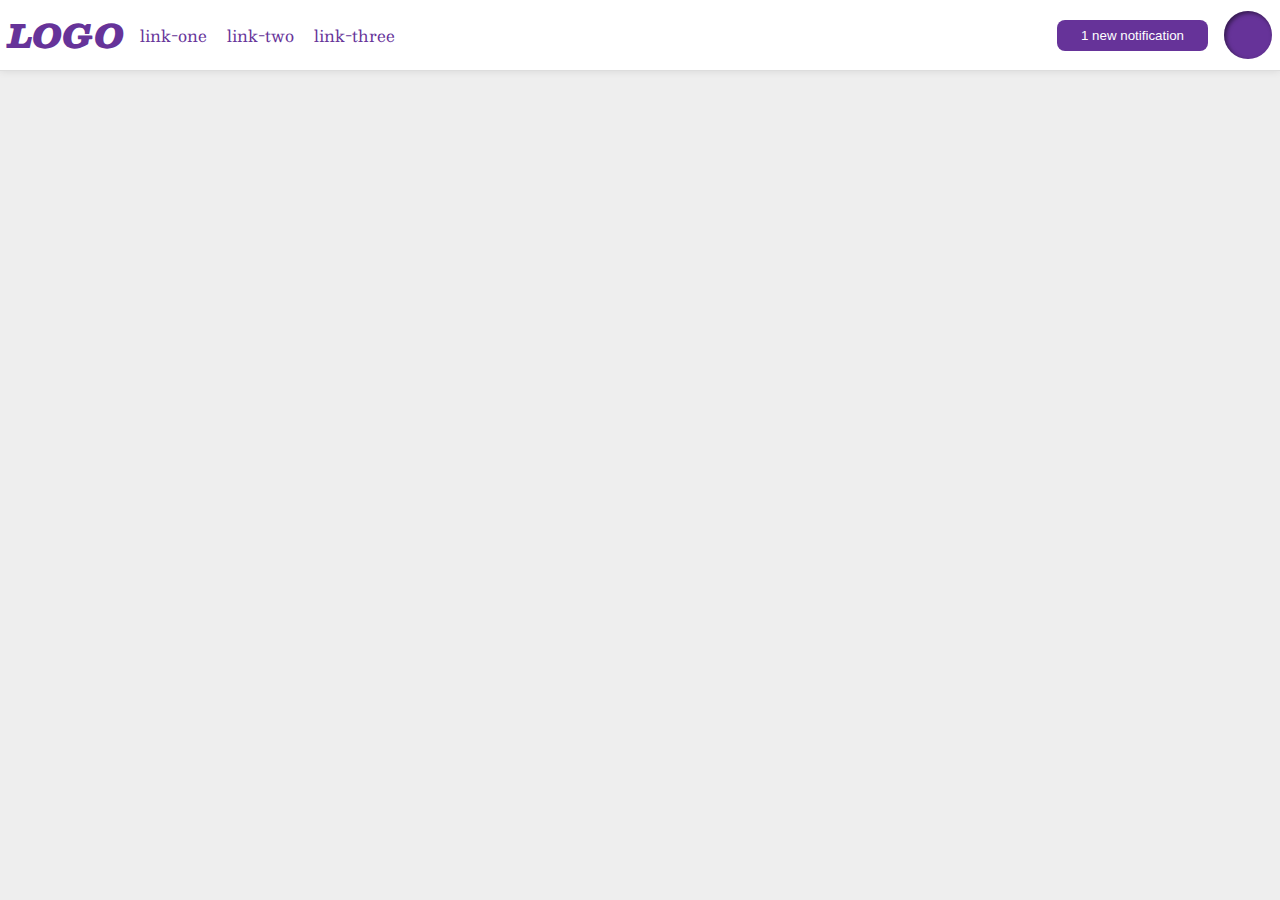
<file: flex/03-flex-header-2/index.html>
<!DOCTYPE html>
<html lang="en">
  <head>
    <meta charset="UTF-8">
    <meta http-equiv="X-UA-Compatible" content="IE=edge">
    <meta name="viewport" content="width=device-width, initial-scale=1.0">
    <title>Flex Header 2</title>
    <link rel="stylesheet" href="style.css">
  </head>
  <body>
    <div class="header">
      <div class="left">
      <div class="logo">
        LOGO
      </div>
      <ul class="links">
        <li><a href="google.com">link-one</a></li>
        <li><a href="google.com">link-two</a></li>
        <li><a href="google.com">link-three</a></li>
      </ul>
      </div>
      <div class="right">
      <button class="notifications">
        1 new notification
      </button>
      <div class="profile-image"></div>
    </div>
  </body>
</html>
</file>
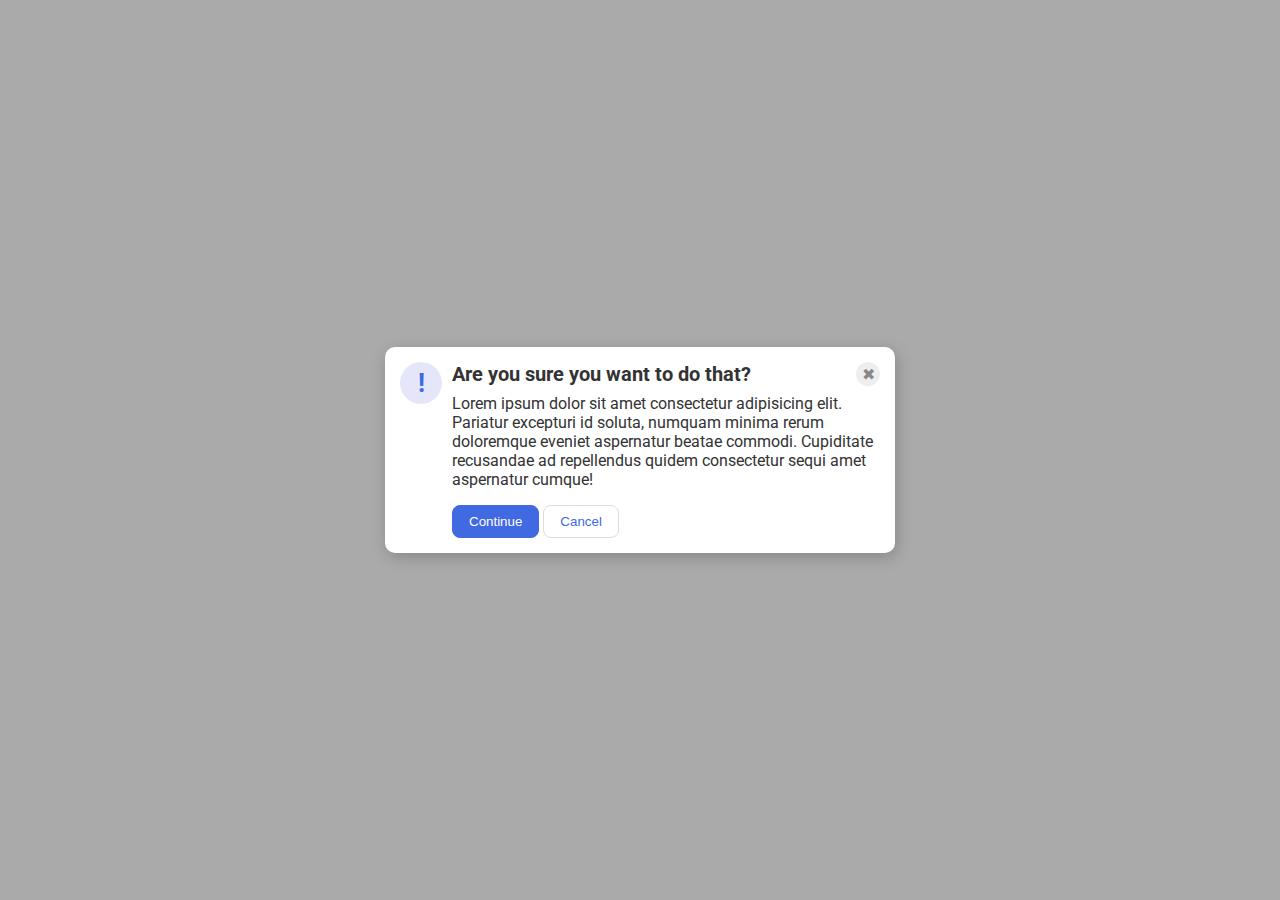
<file: flex/05-flex-modal/index.html>
<!DOCTYPE html>
<html lang="en">
  <head>
    <meta charset="UTF-8">
    <meta http-equiv="X-UA-Compatible" content="IE=edge">
    <meta name="viewport" content="width=device-width, initial-scale=1.0">
    <link rel="stylesheet" href="style.css">
    <title>Modal</title>
  </head>
  <body>
    <div class="modal">
      <div class="icon">!</div>
    <div class="container">
      <div class="header">Are you sure you want to do that?
        <div class="close-button">✖</div>
      </div>
      <div class="text">Lorem ipsum dolor sit amet consectetur adipisicing elit. Pariatur excepturi id soluta, numquam minima rerum doloremque eveniet aspernatur beatae commodi. Cupiditate recusandae ad repellendus quidem consectetur sequi amet aspernatur cumque!</div>
      <button class="continue">Continue</button>
      <button class="cancel">Cancel</button>  
    </div>
      
    </div>
  </body>
</html>
</file>
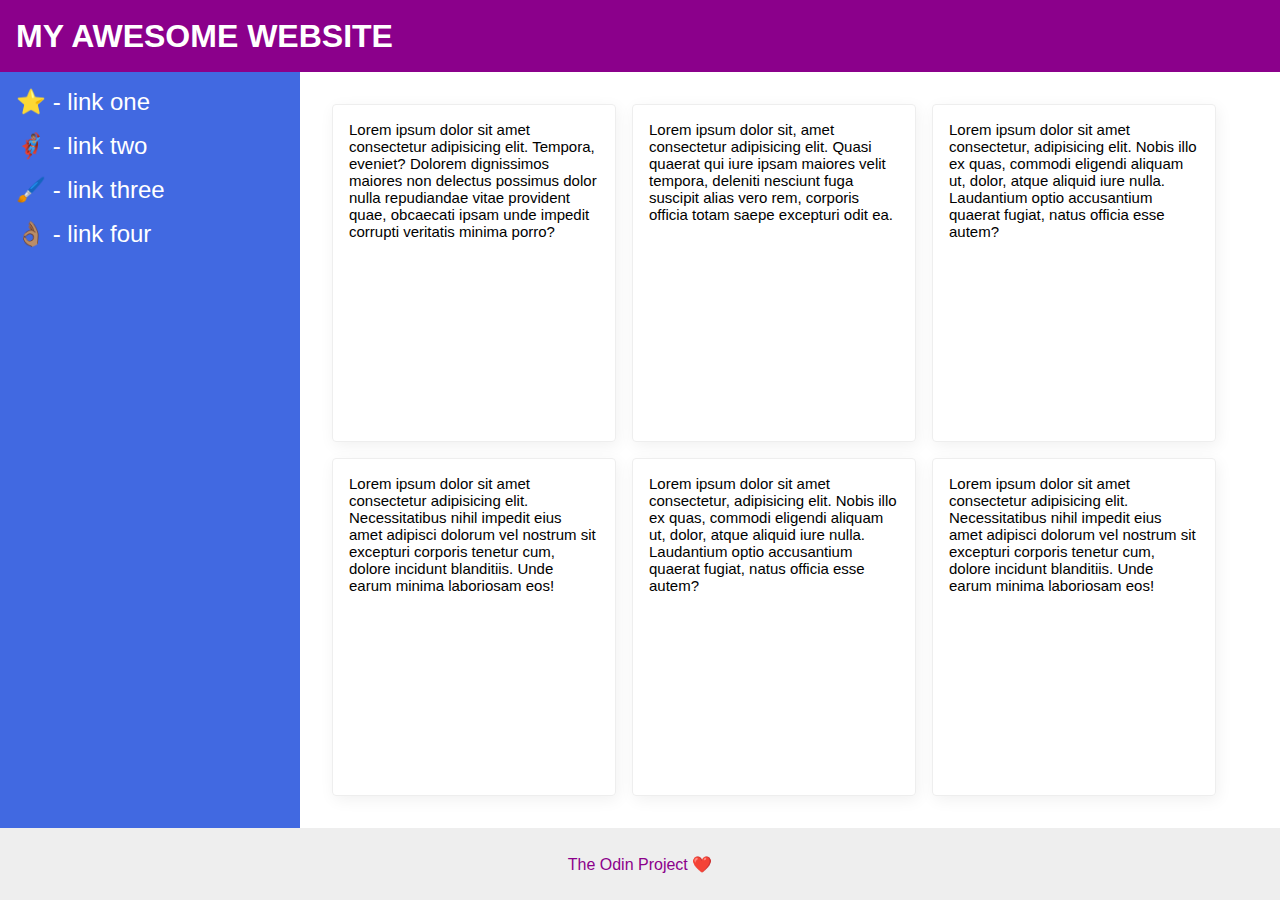
<file: flex/07-flex-layout-2/index.html>
<!DOCTYPE html>
<html lang="en">
  <head>
    <meta charset="UTF-8">
    <meta http-equiv="X-UA-Compatible" content="IE=edge">
    <meta name="viewport" content="width=device-width, initial-scale=1.0">
    <title>The Holy Grail</title>
    <link rel="stylesheet" href="style.css">
  </head>
  <body>
    <div class="header">
      MY AWESOME WEBSITE
    </div>
  <div class="content">
    <div class="sidebar">
      <ul>
        <li><a href="#">⭐ - link one</a></li>
        <li><a href="#">🦸🏽‍♂️ - link two</a></li>
        <li><a href="#">🖌️ - link three</a></li>
        <li><a href="#">👌🏽 - link four</a></li>
      </ul>
    </div>

  <div class="main">
    <div class="card">Lorem ipsum dolor sit amet consectetur adipisicing elit. Tempora, eveniet? Dolorem dignissimos maiores non delectus possimus dolor nulla repudiandae vitae provident quae, obcaecati ipsam unde impedit corrupti veritatis minima porro?</div>
    <div class="card">Lorem ipsum dolor sit, amet consectetur adipisicing elit. Quasi quaerat qui iure ipsam maiores velit tempora, deleniti nesciunt fuga suscipit alias vero rem, corporis officia totam saepe excepturi odit ea.</div>
    <div class="card">Lorem ipsum dolor sit amet consectetur, adipisicing elit. Nobis illo ex quas, commodi eligendi aliquam ut, dolor, atque aliquid iure nulla. Laudantium optio accusantium quaerat fugiat, natus officia esse autem?</div>
    <div class="card">Lorem ipsum dolor sit amet consectetur adipisicing elit. Necessitatibus nihil impedit eius amet adipisci dolorum vel nostrum sit excepturi corporis tenetur cum, dolore incidunt blanditiis. Unde earum minima laboriosam eos!</div>
    <div class="card">Lorem ipsum dolor sit amet consectetur, adipisicing elit. Nobis illo ex quas, commodi eligendi aliquam ut, dolor, atque aliquid iure nulla. Laudantium optio accusantium quaerat fugiat, natus officia esse autem?</div>
    <div class="card">Lorem ipsum dolor sit amet consectetur adipisicing elit. Necessitatibus nihil impedit eius amet adipisci dolorum vel nostrum sit excepturi corporis tenetur cum, dolore incidunt blanditiis. Unde earum minima laboriosam eos!</div>
  </div>
  
  </div>

    <div class="footer">
      The Odin Project ❤️
    </div>
  </body>
</html>
</file>
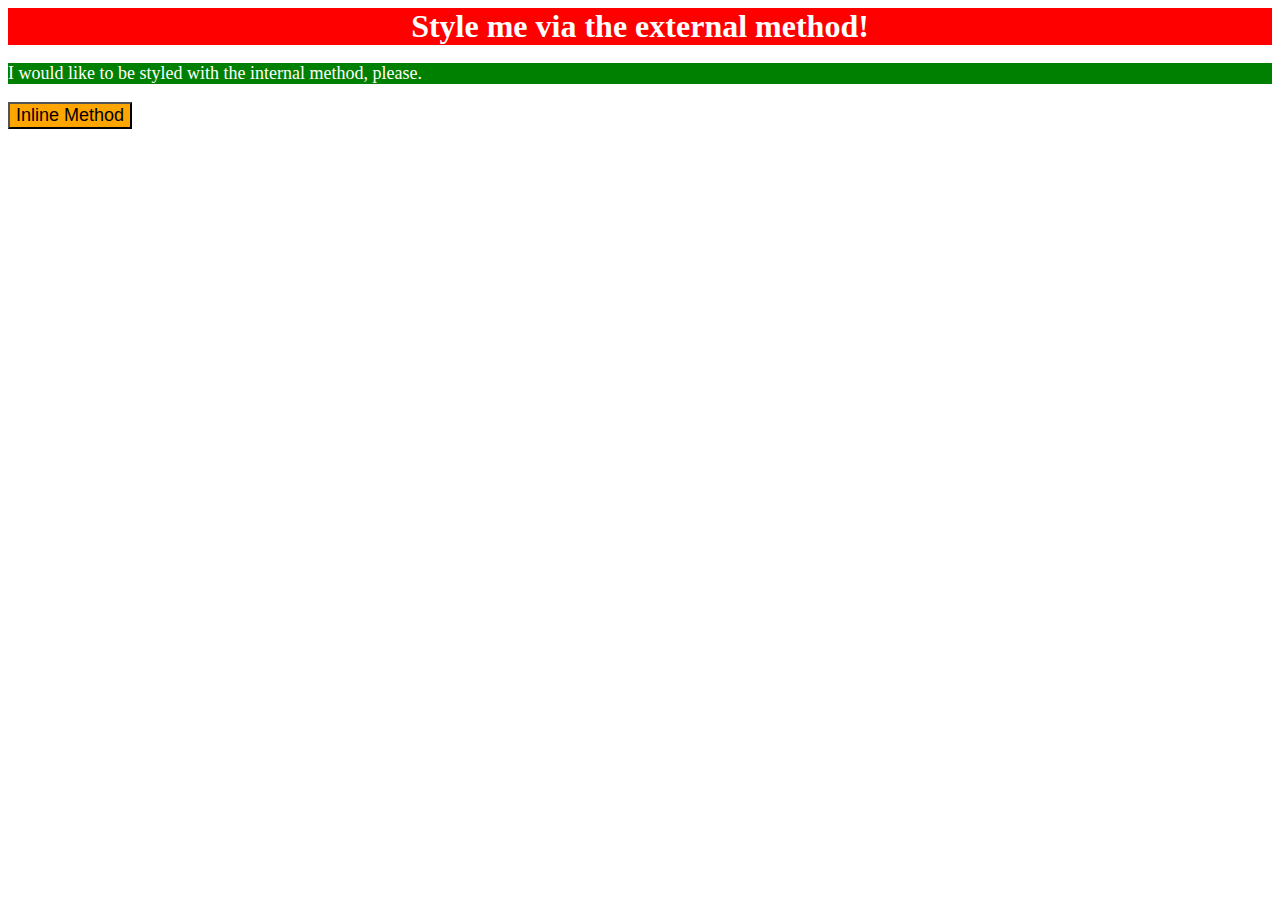
<file: foundations/01-css-methods/index.html>
<!DOCTYPE html>
<html lang="en">
  <head>
    <meta charset="UTF-8">
    <meta http-equiv="X-UA-Compatible" content="IE=edge">
    <meta name="viewport" content="width=device-width, initial-scale=1.0">
    <link rel="stylesheet" href="style.css">
    <style>
      p {
        background-color: green;
        color: white;
        font-size: 18px;
      }
    </style>
    <title>Methods for Adding CSS</title>
  </head>
  <body>
    <div>Style me via the external method!</div>
    <p>I would like to be styled with the internal method, please.</p>
    <button style="background-color: orange; font-size: 18px;">Inline Method</button>
  </body>
</html>
</file>
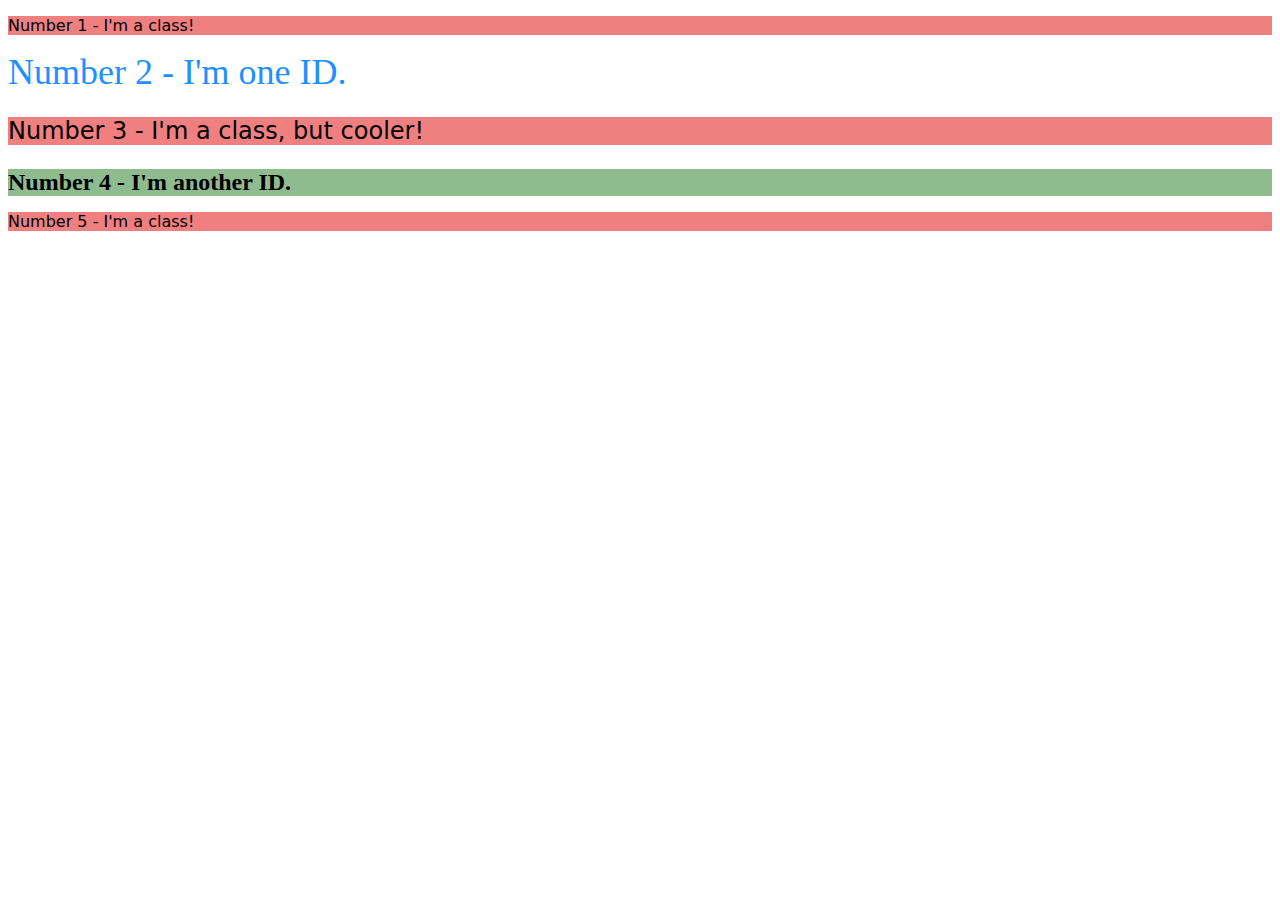
<file: foundations/02-class-id-selectors/index.html>
<!DOCTYPE html>
<html lang="en">
  <head>
    <meta charset="UTF-8">
    <meta http-equiv="X-UA-Compatible" content="IE=edge">
    <meta name="viewport" content="width=device-width, initial-scale=1.0">
    <title>Class and ID Selectors</title>
    <link rel="stylesheet" href="style.css">
  </head>
  <body>
    <p class="odd">Number 1 - I'm a class!</p>
    <div id="two">Number 2 - I'm one ID.</div>
    <p class="odd big">Number 3 - I'm a class, but cooler!</p>
    <div id="four" class="big">Number 4 - I'm another ID.</div>
    <p class="odd">Number 5 - I'm a class!</p>
  </body>
</html>
</file>
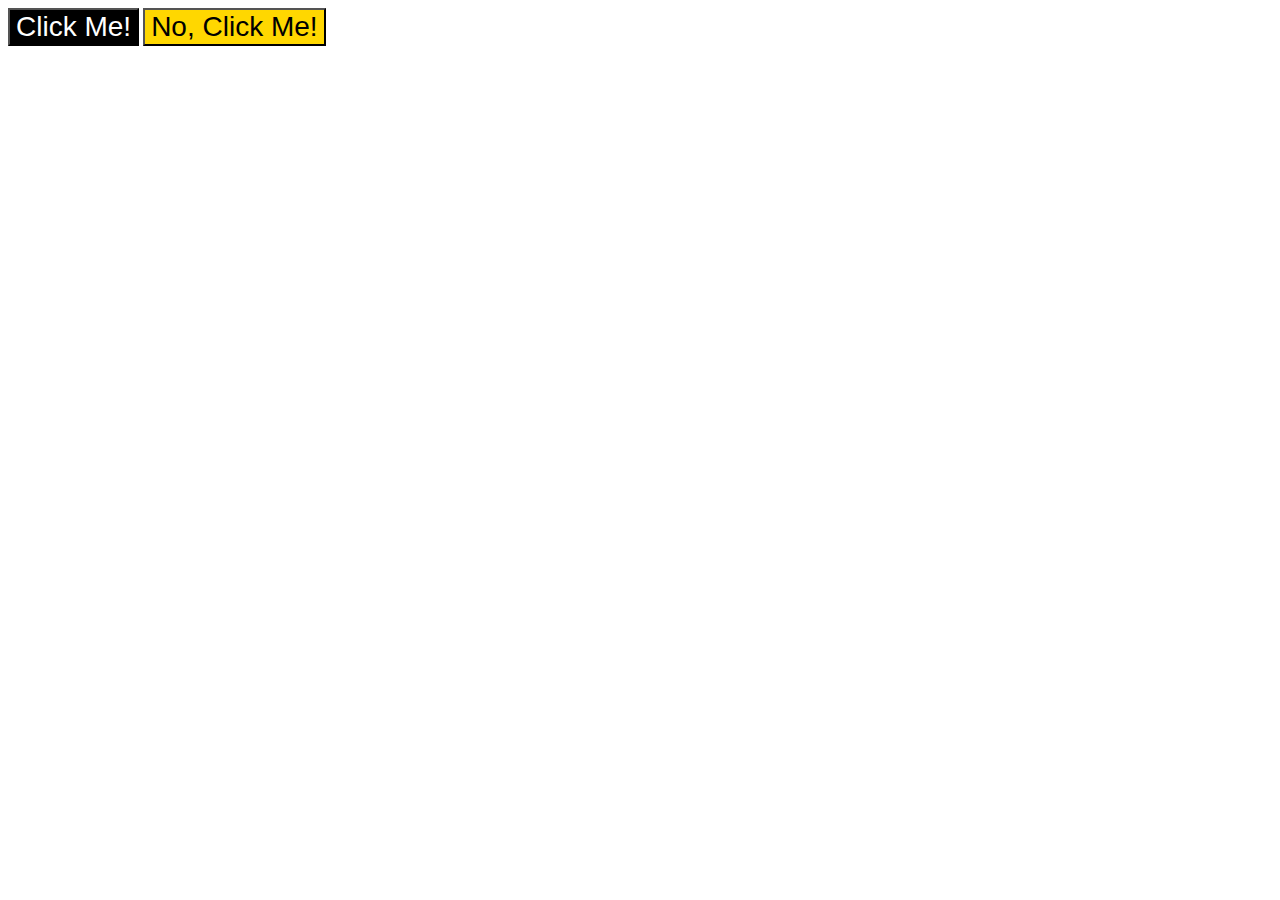
<file: foundations/03-grouping-selectors/index.html>
<!DOCTYPE html>
<html lang="en">
  <head>
    <meta charset="UTF-8">
    <meta http-equiv="X-UA-Compatible" content="IE=edge">
    <meta name="viewport" content="width=device-width, initial-scale=1.0">
    <title>Grouping Selectors</title>
    <link rel="stylesheet" href="style.css">
  </head>
  <body>
    <button class="one">Click Me!</button>
    <button class="two">No, Click Me!</button>
  </body>
</html>
</file>
<file: flex/03-flex-header-2/style.css>
/* this is some magical font-importing.  
you'll learn about it later. */
@import url('https://fonts.googleapis.com/css2?family=Besley:ital,wght@0,400;1,900&display=swap');

body {
  margin: 0;
  background: #eee;
  font-family: Besley, serif;
}

.header {
  background: white;
  border-bottom: 1px solid #ddd;
  box-shadow: 0 0 8px rgba(0,0,0,.1);
  display: flex;
  justify-content: space-between;
  padding: 8px;
}

.left, .right {
  display: flex;
  gap: 16px;
  align-items: center;
}

.profile-image {
  background: rebeccapurple;
  box-shadow: inset 2px 2px 4px rgba(0,0,0,.5);
  border-radius: 50%;
  width: 48px;
  height: 48px;
}

.logo {
  color: rebeccapurple;
  font-size: 32px;
  font-weight: 900;
  font-style: italic;
}

button {
  border: none;
  border-radius: 8px;
  background: rebeccapurple;
  color: white;
  padding: 8px 24px;
}

a {
  /* this removes the line under our links */
  text-decoration: none;
  color: rebeccapurple;
}

ul {
  list-style-type: none;
  display: flex;
  margin: 0;
  padding: 0;
  align-items: center;
  gap: 20px;
}
</file>
<file: flex/05-flex-modal/style.css>
@import url('https://fonts.googleapis.com/css2?family=Roboto:wght@400;700&display=swap');

html, body {
  height: 100%;
}

body {
  font-family: Roboto, sans-serif;
  margin: 0;
  background: #aaa;
  color: #333;
  /* I'll give you this one for free lol */
  display: flex;
  align-items: center;
  justify-content: center;
}

.modal {
  background: white;
  width: 480px;
  border-radius: 10px;
  box-shadow: 2px 4px 16px rgba(0,0,0,.2);
  padding: 15px;
  display: flex;
  gap: 10px;
}

.icon {
  color: royalblue;
  font-size: 26px;
  font-weight: 700;
  background: lavender;
  min-width: 42px;
  height: 42px;
  border-radius: 50%;
  display: flex;
  align-items: center;
  justify-content: center;
}

.header {
  font-size: 20px;
  font-weight: 700;
  display: flex;
  justify-content: space-between;
  margin-bottom: 8px;
}

.close-button {
  background: #eee;
  border-radius: 50%;
  color: #888;
  font-weight: 400;
  font-size: 16px;
  height: 24px;
  width: 24px;
  display: flex;
  align-items: center;
  justify-content: center;
  margin-left: auto;
}

button {
  padding: 8px 16px;
  border-radius: 8px;
}

button.continue {
  background: royalblue;
  border: 1px solid royalblue;
  color: white;
}

button.cancel {
  background: white;
  border: 1px solid #ddd;
  color: royalblue;
}

.text {
  margin-bottom: 16px;
}
</file>
<file: flex/07-flex-layout-2/style.css>
body {
  font-family: -apple-system, BlinkMacSystemFont, 'Segoe UI', Roboto, Oxygen, Ubuntu, Cantarell, 'Open Sans', 'Helvetica Neue', sans-serif;
  margin: 0;
  min-height: 100vh;
  display: flex;
  flex-direction: column ;
}

.header {
  height: 72px;
  background: darkmagenta;
  color: white;
  font-size: 32px;
  display: flex;
  align-items: center;
  font-weight: 900;
  text-transform: capitalize;
  padding-left: 16px;
}

.footer {
  height: 72px;
  background: #eee;
  color: darkmagenta;
  display: flex;
  justify-content: center;
  align-items: center;
}

.sidebar {
  width: 300px;
  background: royalblue;
  flex: 0 0 auto;
  font-size: 24px;
}

a {
  text-decoration: none;
  color: white;
}

ul {
  list-style: none;
  padding: 16px;
  margin: 0;
}

li {
  padding-bottom: 16px;
}

.card {
  border: 1px solid #eee;
  box-shadow: 2px 4px 16px rgba(0,0,0,.06);
  border-radius: 4px;
  font-size: 15px;
  max-width: 250px;
  padding: 16px;
  flex: 1 auto;
}

.content {
  flex: 1;
  display: flex;  
}

.main {
  display: flex;  
  flex-wrap: wrap ;
  padding: 32px;
  gap: 16px;
}
</file>
<file: foundations/01-css-methods/style.css>
div {
    background-color: red;
    color: white;
    font-size: 32px;
    text-align: center;
    font-weight: 700;
}
</file>
<file: foundations/02-class-id-selectors/style.css>
.odd {
    background-color:#f08080;
    font-family: Verdana, 'DejaVu Sans', sans-serif;
}

#two{
    color:#1e90ff;
    font-size: 36px;
}

.big {
    font-size: 24px;
}

#four {
    background-color: #8fbc8f;
    font-weight: 700;
}
</file>
<file: foundations/03-grouping-selectors/style.css>
.one {
    background-color: black;
    color: #ffffff;
}

.two {
    background-color: rgb(255, 215, 0);
}
.one, .two {
    font-size: 28px;
    font-family: Helvetica, 'Times New Roman', sans-serif;
}
</file>
